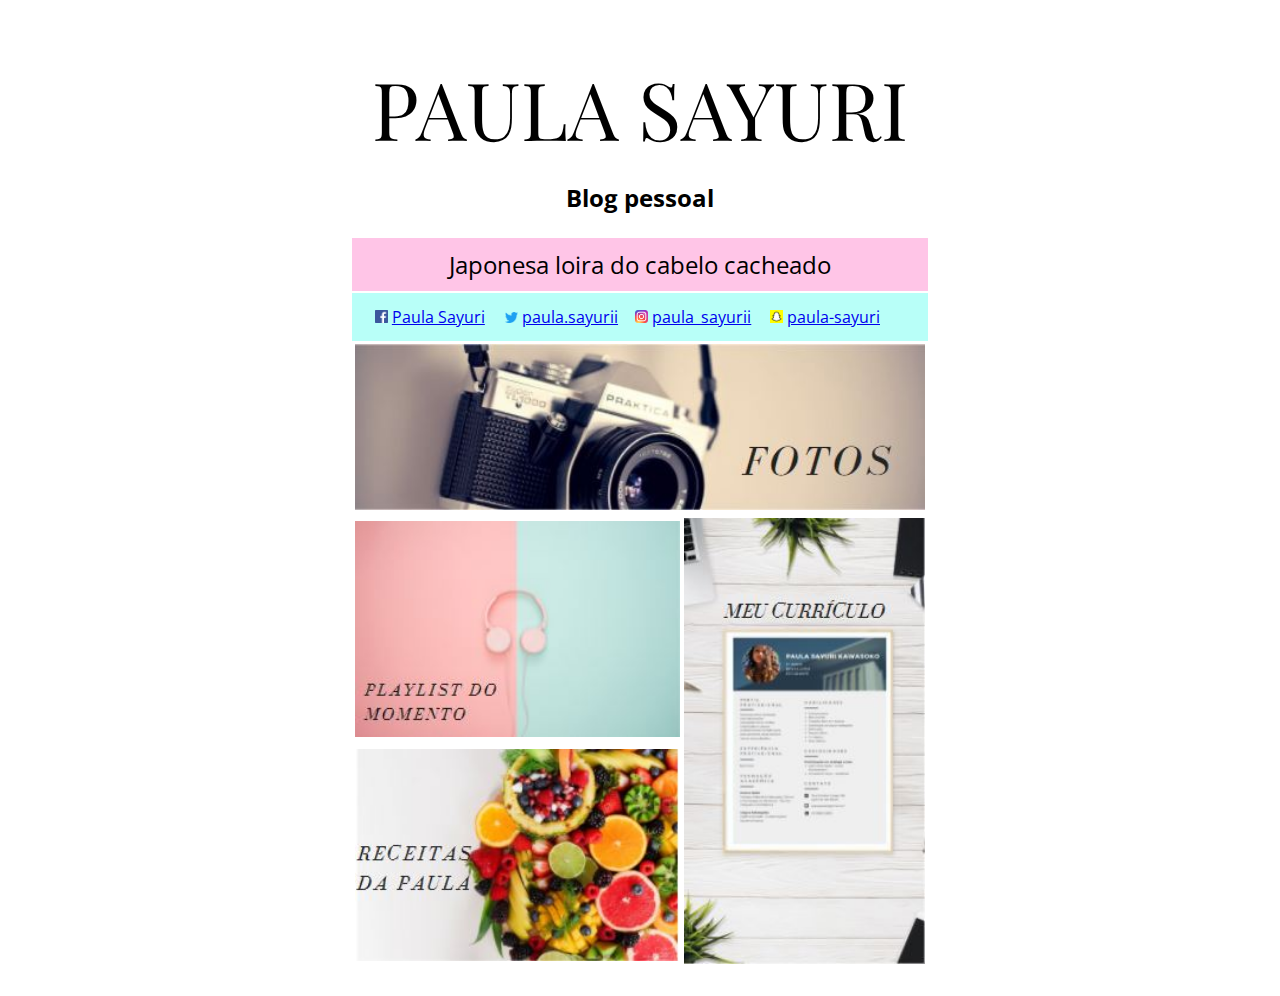
<file: index.html>
﻿<!DOCTYPE html>
<html lang="pt-BR">
    
<head>
    <meta name="viewport" content="width=device-width, initial-scale=1.0">

    <meta charset="UTF-8"/> 
        <link rel = "stylesheet" href = "css/blogpessoal.css">
        <link href="https://fonts.googleapis.com/css2?family=Playfair+Display&display=swap" rel="stylesheet">
        <link href="https://fonts.googleapis.com/css2?family=Open+Sans:wght@300&display=swap" rel="stylesheet">

        <title>Blog pessoal</title>
        
</head>

<body>
    <header> 
        <h1 id="titulo">PAULA SAYURI</h1>
        <h2 id="subtitulo"> Blog pessoal </h2> <!-- subtitulo -->
        <p id="descricao"> Japonesa loira do cabelo cacheado </p> 
    </header>
    
    <nav> 
        <table id="redessociais"> 
            <tr>
                <td class="coluna">
                <img class="imagemredessociais" src="img/icone_facebook.png" alt="icone facebook"> 
                <a href="https://www.facebook.com/paula.sayuri.773/"> Paula Sayuri</a>
                </td>

                <td class="coluna">
                <img class="imagemredessociais" src="img/icone_twitter.png" alt="icone twitter"> 
                <a href="https://twitter.com/paula_sayurii?s=08"> paula.sayurii</a>
                </td>

                <td class="coluna">
                <img class="imagemredessociais" src="img/icone_instagram.png" alt="icone instagram"> 
                <a href="https://www.instagram.com/paula_sayurii/"> paula_sayurii</a>
                </td>

                <td class="coluna">
                <img class="imagemredessociais" src="img/icone_snapchat.png" alt="icone snapchat"> 
                <a href="https://www.snapchat.com/add/paula-sayuri"> paula-sayuri</a> 
                </td>
            </tr>
        </table>
    </nav>

<!-- tr linha 
td coluna -->

    
    <table id="principal">
        <tr>
            <th colspan="2"> <img id="camera" class="fotosprincipal" src="img/camera.JPG" alt="camera"> </th>
        </tr>
        <tr>            
            <td> <img id="playlist" class= "fotosprincipal" src="img/playlist.JPG" alt="playlist"> </td>
            <td rowspan="2"> <a style="text-decoration: none" href="html/pagina do curriculo.html"> <img id= "curriculo" class= "fotosprincipal" src="img/foto_do_curriculo.JPG" alt="curriculo"> </td></a>
        </tr>   
        <tr>
            <td><img id="receitas" class= "fotosprincipal" src="img/receitas.JPG" alt="receitas"> </td>
        </tr>
    </table>

</body>

<script src= "../jquery-3.5.1.min.js"> </script>

<script>
    var fotoc = document.getElementById("camera");

    fotoc.onmouseover = function(){
        fotoc.classList.remove("foto_sem_mouse");
        fotoc.classList.add("foto_com_mouse");
    }

    fotoc.onmouseout = function(){
        fotoc.classList.remove("foto_com_mouse");
        fotoc.classList.add("foto_sem_mouse");
    }


    var fotop = document.getElementById("playlist");

    fotop.onmouseover = function(){
        fotop.classList.remove("foto_sem_mouse");
        fotop.classList.add("foto_com_mouse");
    }

    fotop.onmouseout = function(){
        fotop.classList.remove("foto_com_mouse");
        fotop.classList.add("foto_sem_mouse");
    }


    var fotor = document.getElementById("receitas");

    fotor.onmouseover = function(){
        fotor.classList.remove("foto_sem_mouse");
        fotor.classList.add("foto_com_mouse");
    }

    fotor.onmouseout = function(){
        fotor.classList.remove("foto_com_mouse");
        fotor.classList.add("foto_sem_mouse");
    }

    var foto = document.getElementById("curriculo");

    foto.onmouseover = function(){
        foto.classList.remove("foto_sem_mouse");
        foto.classList.add("foto_com_mouse");
    }

    foto.onmouseout = function(){
        foto.classList.remove("foto_com_mouse");
        foto.classList.add("foto_sem_mouse");
    }

</script>
</html>
</file>
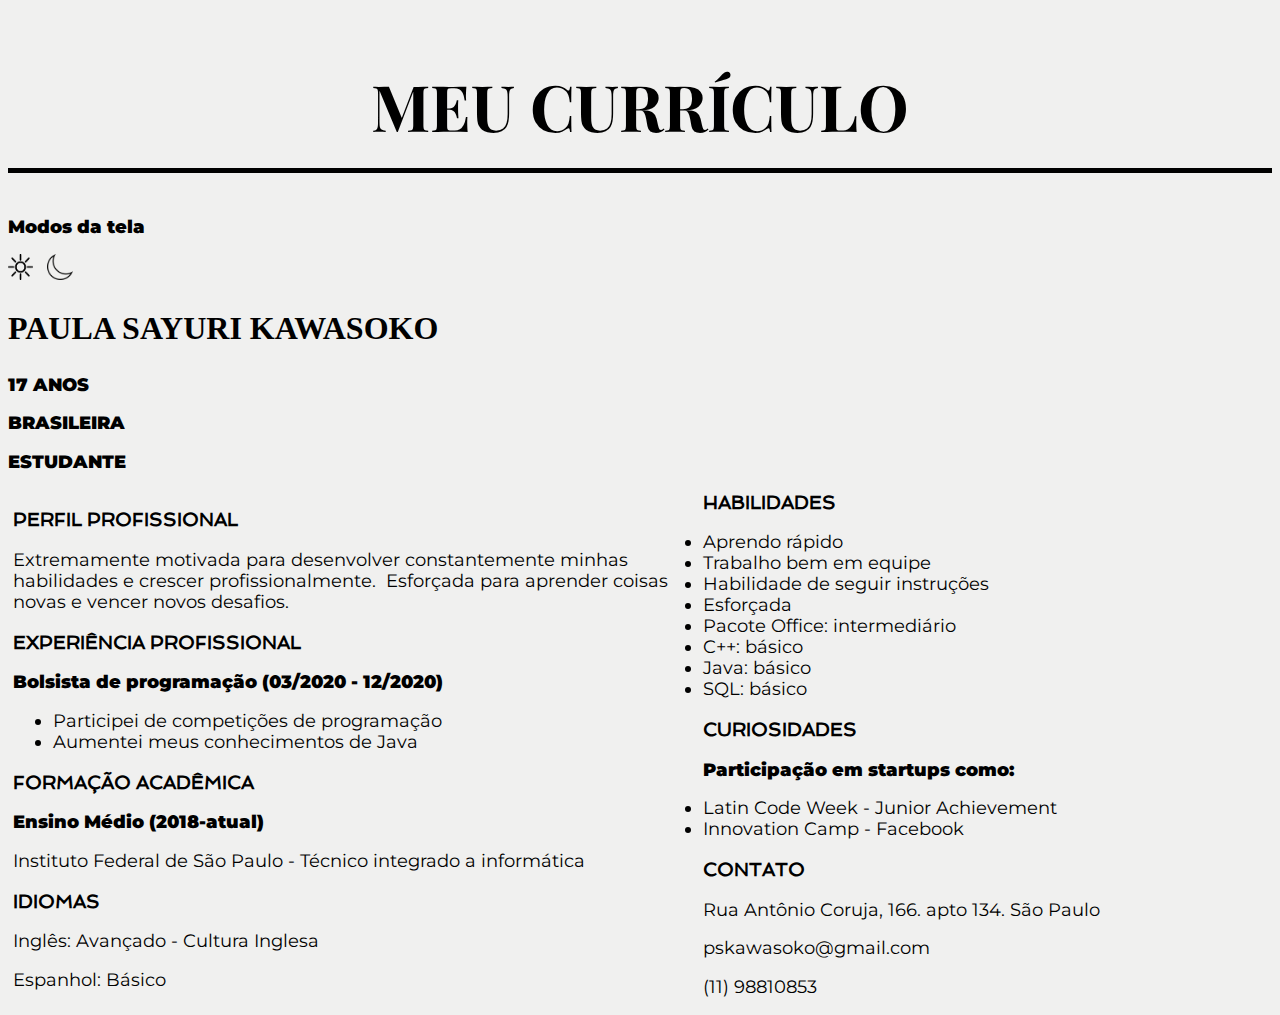
<file: html/pagina do curriculo.html>
<!DOCTYPE html>
<html lang="pt-BR">
    
<head>
    <meta name="viewport" content="width=device-width, initial-scale=1.0">

    <meta charset="UTF-8"/> 
        <link rel = "stylesheet" href = "../css/meucurriculo.css">
        <link href="https://fonts.googleapis.com/css2?family=Playfair+Display&display=swap" rel="stylesheet">
        <link href="https://fonts.googleapis.com/css2?family=Montserrat:wght@300&display=swap" rel="stylesheet">        
        <link href="https://fonts.googleapis.com/css2?family=Spinnaker&display=swap" rel="stylesheet">
        <title>Curriculo</title>        
</head>

<body class="claro"> 

    <header>
        <h1>MEU CURRÍCULO</h1>
        <p class="negrito">Modos da tela</p>

        <section class="controles">
            <img id="acender" src="../img/sol.png" alt=sol>
            <img id="escuro" src="../img/lua.png" alt=lua>
        </section>


        <h2 id="meunome">PAULA SAYURI KAWASOKO</h2>
        <p class=negrito>17 ANOS</p>
        <p class=negrito>BRASILEIRA</p>
        <P class=negrito>ESTUDANTE</p>
    </header> <!-- colocar uma faixa atras ou uma linha embaixo--> 

        <main>

        <article>
            <h3>PERFIL PROFISSIONAL</h3>
            <p>Extremamente motivada para desenvolver constantemente minhas habilidades e crescer profissionalmente. 
                Esforçada para aprender coisas novas e vencer novos desafios.</p>
        </article>


        <article>
            <h3>EXPERIÊNCIA PROFISSIONAL</h3>
            <p class="negrito">Bolsista de programação       
                (03/2020 - 12/2020)</p>
            <ul>
                <li>Participei de competições de programação</li>
                <li>Aumentei meus conhecimentos de Java</li>
            </ul>
        </article>


        <article>
            <h3>FORMAÇÃO ACADÊMICA</h3>
            <p class="negrito">Ensino Médio (2018-atual)</p>
            <p>Instituto Federal de São Paulo - Técnico integrado a informática</p>
        </article>

    
        <article>
            <h3>IDIOMAS</h3>
            <p>Inglês: Avançado - Cultura Inglesa</p>
            <p>Espanhol: Básico</p>
        </article>
</main>

        <article>
            <h3>HABILIDADES</h3>
            <ul>
                <li>Aprendo rápido</li>
                <li>Trabalho bem em equipe</li>
                <li>Habilidade de seguir instruções</li>
                <li>Esforçada</li>
                <li>Pacote Office: intermediário</li>
                <li>C++: básico</li>
                <li>Java: básico</li>
                <li>SQL: básico</li>
            </ul>
        </article>


        <article>
        <h3>CURIOSIDADES</h3>
        <p class="negrito">Participação em startups como:</p>
        <ul>
            <li>Latin Code Week - Junior Achievement</li>
            <li>Innovation Camp - Facebook</li>
        </ul>
        </article>


        <article>
            <h3>CONTATO</h3>
            <p>Rua Antônio Coruja, 166. apto 134. São Paulo</p>
            <p>pskawasoko@gmail.com</p>
            <p>(11) 98810853</p>
        </article>
</body>

<script src= "../jquery-3.5.1.min.js"> </script>

<script>
    $(document).ready(function() {
  $("#acender").click(function(){
        $("body").removeClass("escuro");
        $("body").addClass("claro");
    })
    $("#escuro").click(function(){
        $("body").removeClass("claro");
        $("body").addClass("escuro");
    })
});
</script>
</html>
</file>
<file: css/blogpessoal.css>
header{
    font-size: 500%;
    font-family: 'Playfair Display', serif;
    text-align: center;
}

  #titulo{
    font-size: 100%;
    font-weight: normal;
    margin-block-end: 0em;
  }

  #subtitulo{
    font-size:30%;        
    font-family: 'Open Sans', sans-serif;
    
  }

  #descricao{
    font-size:30%;
    font-family: 'Open Sans', sans-serif;
    background-color: #ffc5e7;
    text-align: center;
    padding: 10px;
    border-block-end: 0px;
    margin-block-end: 0.1em;
  } /*f5a7d4*/

nav{
    font-family: 'Open Sans', sans-serif; 
}

    
#redessociais {
    width: 100%;   
    background-color: rgb(184, 255, 248);
    padding: 10px;
  }
  

.coluna{
    float: left;
    width: 23.5%;
    text-align: center;
}
  

.imagemredessociais{
    width: 10%;
    height: 10%;
}

#principal{
  width: 100%;
}
.fotosprincipal{
  width: 100%;
  height: auto;
}


 body{
    width: 45%;
    margin: 2% auto 2% auto;
} 

@media screen and (max-width: 500px) {
  .column {
    width: 100%;
  }
}

.foto_com_mouse{
  width: 100%;
  height: auto;
  border: 10px solid #f8d3cf;
  transition: 0.5s;
}

.fotos_sem_mouse{
  width: 100%;
  height: auto;
}
</file>
<file: css/meucurriculo.css>
/*cor do body*/
.claro{
    background-color: #f0f0ef;
    transition: 2s;
}

.escuro{
    background-color: #80807c;
    transition: 2s;
}

/* "meu curriculo" */
h1{
    font-size: 400%;
    font-family: 'Playfair Display', serif;
    text-align: center;
    padding: 20px;
    border-bottom: 5px solid;
}

/*imagem de claro escuro*/
#acender{
    width: 2%;
    height: 2%;
    cursor: pointer;
}

#escuro{
    margin-left: 10px;
    width: 2%;
    height: 2%;
    cursor: pointer;
}

#meunome{
    /*font-family:'Montserrat', sans-serif;*/
    font-size: 200%; 
    /*margin-left: 2cm;*/
}


h3{
    color: 7c8587;
    font-family: 'Spinnaker', sans-serif;
    /*font-family: 'Pridi', serif;*/
}



p{
    font-family: 'Montserrat', sans-serif;
    font-size: 110%;
}

/* topicos */
li{
    font-family: 'Montserrat', sans-serif;
    font-size: 110%;
}

/* o que eu qro em negrito */
.negrito{
    font-weight: 900;
}

article{
    margin-left: 5px;
    margin-right: 5px;
}


  main{
    float: left;
    width: 55%;
}
</file>
